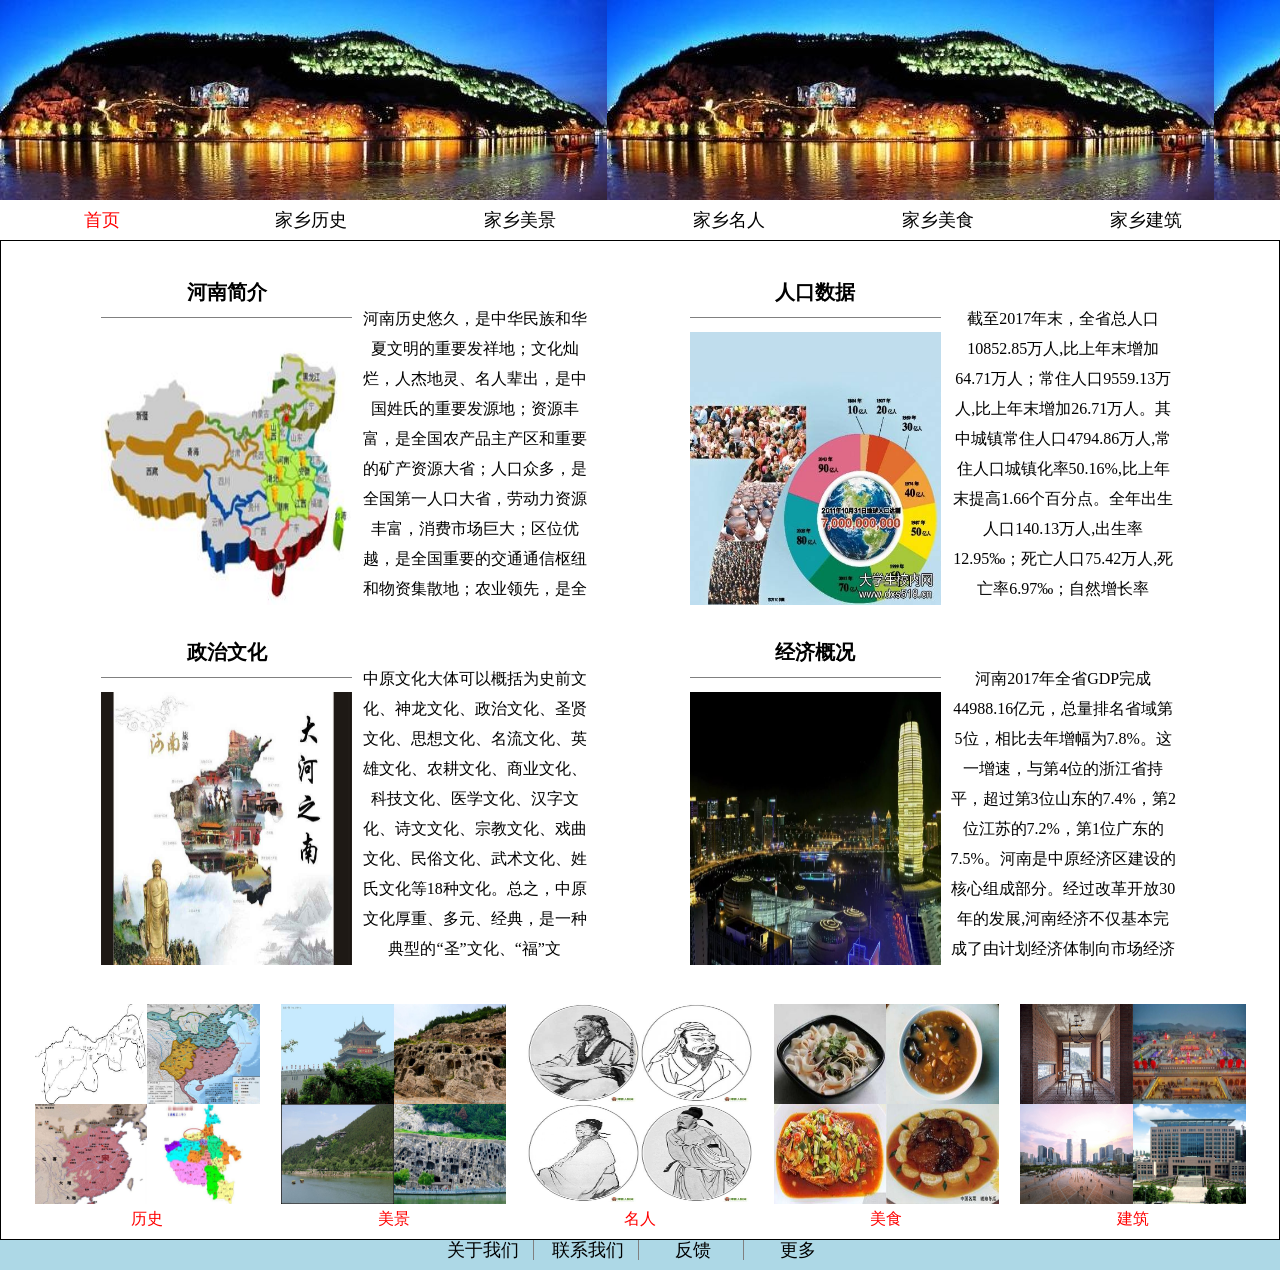
<file: index.html>
<!DOCTYPE html>
<html lang="en">
<head>
	<meta charset="UTF-8">
	<title>我的家乡河南</title>
	<link rel="stylesheet" type="text/css" href="index.css">
</head>
<body>
	<div class="container">
		<div class="header">
			<ul>
				<li><a href="index.html" style="color: red">首页</a></li>
				<li><a href="history.html">家乡历史</a></li>
				<li><a href="scenery.html">家乡美景</a></li>
				<li><a href="famous.html">家乡名人</a></li>
				<li><a href="food.html">家乡美食</a></li>
				<li><a href="build.html">家乡建筑</a></li>
			</ul>
		</div>
		<div class="main">
			<ul class="list">
				<li class="introduce">
					<ul>
						<li>
							<h1>河南简介</h1>
							<img src="image/introduce.jpg" width="50%">
						</li>
						<li>
							<p>河南历史悠久，是中华民族和华夏文明的重要发祥地；文化灿烂，人杰地灵、名人辈出，是中国姓氏的重要发源地；资源丰富，是全国农产品主产区和重要的矿产资源大省；人口众多，是全国第一人口大省，劳动力资源丰富，消费市场巨大；区位优越，是全国重要的交通通信枢纽和物资集散地；农业领先，是全国第一农业大省、第一粮食生产大省、第一粮食转化加工大省；发展较快，经济总量稳居全国第五位；潜力很大，正处于工业化、城镇化加快发展阶段，发展的活力和后劲不断增强。</p>
						</li>
					</ul>
				</li>
				<li class="introduce">
					<ul>
						<li>
							<h1>人口数据</h1>
							<img src="image/pop.jpg">
						</li>
						<li>
							<p>截至2017年末，全省总人口10852.85万人,比上年末增加64.71万人；常住人口9559.13万人,比上年末增加26.71万人。其中城镇常住人口4794.86万人,常住人口城镇化率50.16%,比上年末提高1.66个百分点。全年出生人口140.13万人,出生率12.95‰；死亡人口75.42万人,死亡率6.97‰；自然增长率5.98‰。全年城镇新增就业人员144.21万人,失业人员实现再就业43.98万人,就业困难人员再就业17万人,年末城镇登记失业率2.76%。新增农村劳动力转移就业63万人,年末农村劳动力转移就业总量2939万人,其中省内转移1762万人,省外转移1177万人。</p>
						</li>
					</ul>
				</li>
				<li class="introduce">
					<ul>
						<li>
							<h1>政治文化</h1>
							<img src="image/culture.jpg">
						</li>
						<li>
							<p>中原文化大体可以概括为史前文化、神龙文化、政治文化、圣贤文化、思想文化、名流文化、英雄文化、农耕文化、商业文化、科技文化、医学文化、汉字文 化、诗文文化、宗教文化、戏曲文化、民俗文化、武术文化、姓氏文化等18种文化。总之，中原文化厚重、多元、经典，是一种典型的“圣”文化、“福”文化、“魂”文化。在中国文化方面，100年看上海，1000年看北京，3000年看河南。河南是中华民族的发祥地。河南历史悠久，文化厚重。三皇五帝在这里定都生息，很多历史名人在这里诞生。</p>
						</li>
					</ul>
				</li>
				<li class="introduce">
					<ul>
						<li>
							<h1>经济概况</h1>
							<img src="image/economic.jpeg" width="50%">
						</li>
						<li>
							<p>河南2017年全省GDP完成44988.16亿元，总量排名省域第5位，相比去年增幅为7.8%。这一增速，与第4位的浙江省持平，超过第3位山东的7.4%，第2位江苏的7.2%，第1位广东的7.5%。河南是中原经济区建设的核心组成部分。经过改革开放30年的发展,河南经济不仅基本完成了由计划经济体制向市场经济体制的转变,而且正在实现由以传统农业为经济主体向以新兴工业为经济主体的重大转变。河南已成为中国经济的第五大经济体。在国家中部崛起的宏观经济发展战略指导下,分析河南省的经济发展现状和特点,对更好地把握机遇,实现河南大经济的新腾飞具有重要的现实意义。</p>
						</li>
					</ul>
				</li>
			</ul>
			<ul class="more">
				<li>
					<img src="image/1.jpeg">
					<img src="image/2.jpeg">
					<img src="image/3.jpeg">
					<img src="image/4.jpeg">
					<span>历史</span>
				</li>
				<li>
					<img src="image/2.jpg">
					<img src="image/4.jpg">
					<img src="image/5.jpg">
					<img src="image/9.jpg">
					<span>美景</span>
				</li>
				<li>
					<img src="image/1.gif">
					<img src="image/2.gif">
					<img src="image/3.gif">
					<img src="image/4.gif">
					<span>名人</span>
				</li>
				<li>
					<img src="image/f-1.jpg">
					<img src="image/f-2.jpg">
					<img src="image/f-3.jpg">
					<img src="image/f-4.jpg">
					<span>美食</span>
				</li>
				<li>
					<img src="image/b-1.jpg">
					<img src="image/b-2.jpeg">
					<img src="image/b-7.jpg">
					<img src="image/b-9.jpg">
					<span>建筑</span>
				</li>

			</ul>
		</div>
		<div class="footer">
			<p>
				<a href="javascript::">关于我们</a>
				<a href="javascript::">联系我们</a>
				<a href="javascript::">反馈</a>
				<a href="javascript::" style="border: none">更多</a>
			</p>
		</div>
		
	</div>
</body>
</html>
</file>
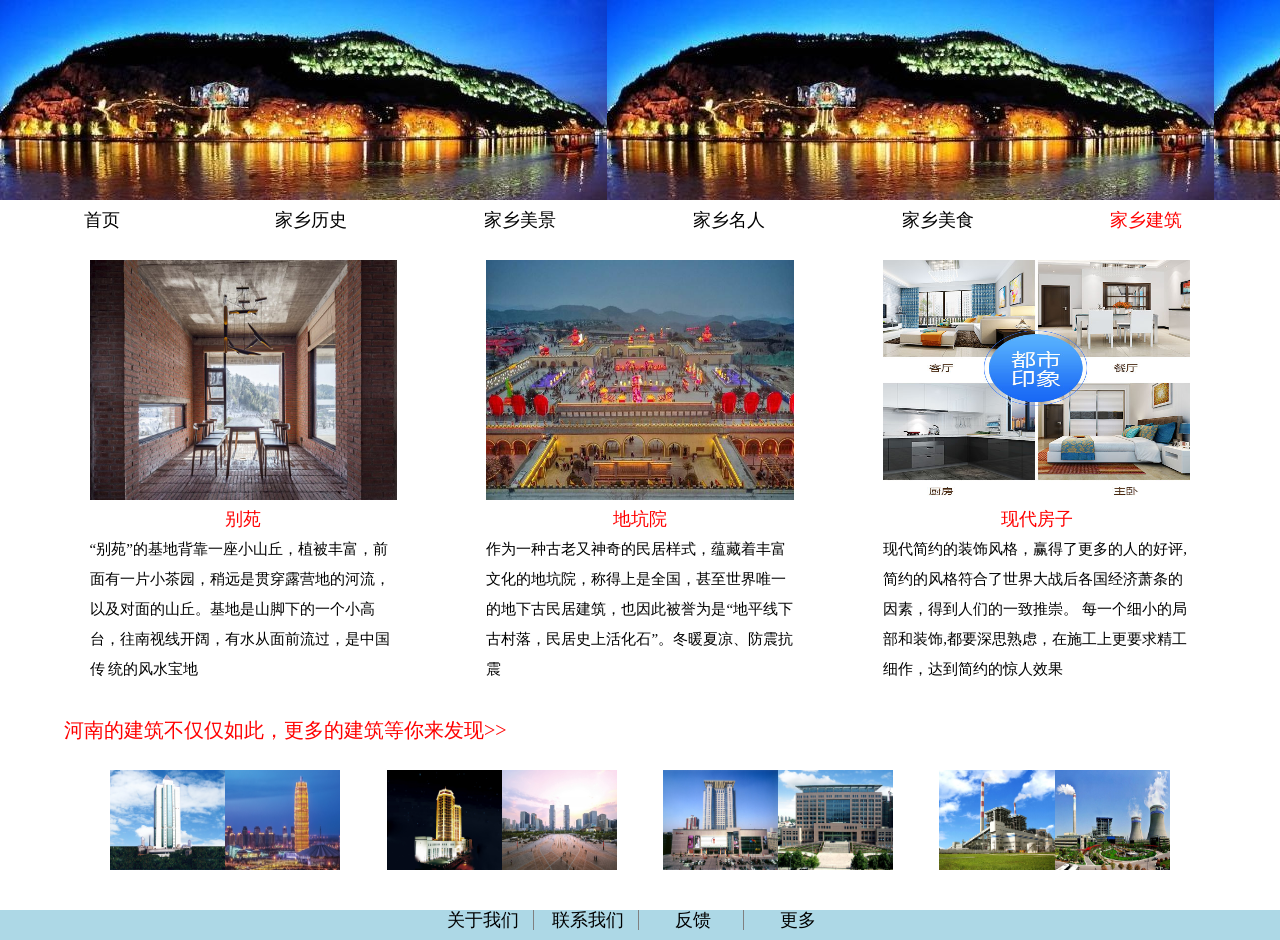
<file: build.html>
<!DOCTYPE html>
<html lang="en">
<head>
	<meta charset="UTF-8">
	<title>家乡建筑</title>
	<link rel="stylesheet" type="text/css" href="index.css">
</head>
<body>
	<div class="container">
		<div class="header">
			<ul>
				<li><a href="index.html" >首页</a></li>
				<li><a href="history.html">家乡历史</a></li>
				<li><a href="scenery.html">家乡美景</a></li>
				<li><a href="famous.html">家乡名人</a></li>
				<li><a href="food.html">家乡美食</a></li>
				<li><a href="build.html"  style="color: red">家乡建筑</a></li>
			</ul>
		</div>
		<div class="build">
			<ul class="process">
				<li>
					<img src="image/b-1.jpg">
					<span>别苑</span>
					<p>“别苑”的基地背靠一座小山丘，植被丰富，前面有一片小茶园，稍远是贯穿露营地的河流，以及对面的山丘。基地是山脚下的一个小高台，往南视线开阔，有水从面前流过，是中国传 统的风水宝地</p>
				</li>
				<li>
					<img src="image/b-2.jpeg">
					<span>地坑院</span>
					<p>作为一种古老又神奇的民居样式，蕴藏着丰富文化的地坑院，称得上是全国，甚至世界唯一的地下古民居建筑，也因此被誉为是“地平线下古村落，民居史上活化石”。冬暖夏凉、防震抗震</p>
				</li>
				<li>
					<img src="image/b-2.jpg">
					<span>现代房子</span>
					<p>现代简约的装饰风格，赢得了更多的人的好评,简约的风格符合了世界大战后各国经济萧条的因素，得到人们的一致推崇。 每一个细小的局部和装饰,都要深思熟虑，在施工上更要求精工细作，达到简约的惊人效果 </p>
				</li>
			</ul>
			<p>河南的建筑不仅仅如此，更多的建筑等你来发现>></p>
			<ul class="modern">
				<li>
					<img src="image/b-4.jpg">
					<img src="image/b-5.jpg">
				</li>
				<li>
					<img src="image/b-6.jpg">
					<img src="image/b-7.jpg">
				</li>
				<li>
					<img src="image/b-8.jpg">
					<img src="image/b-9.jpg">
				</li>
				<li>
					<img src="image/b-10.jpg">
					<img src="image/b-11.jpg">
				</li>
			</ul>
		</div>
		<div class="footer">
			<p>
				<a href="javascript::">关于我们</a>
				<a href="javascript::">联系我们</a>
				<a href="javascript::">反馈</a>
				<a href="javascript::" style="border: none">更多</a>
			</p>
		</div>
		</div>
	
</body>
</html>
</file>
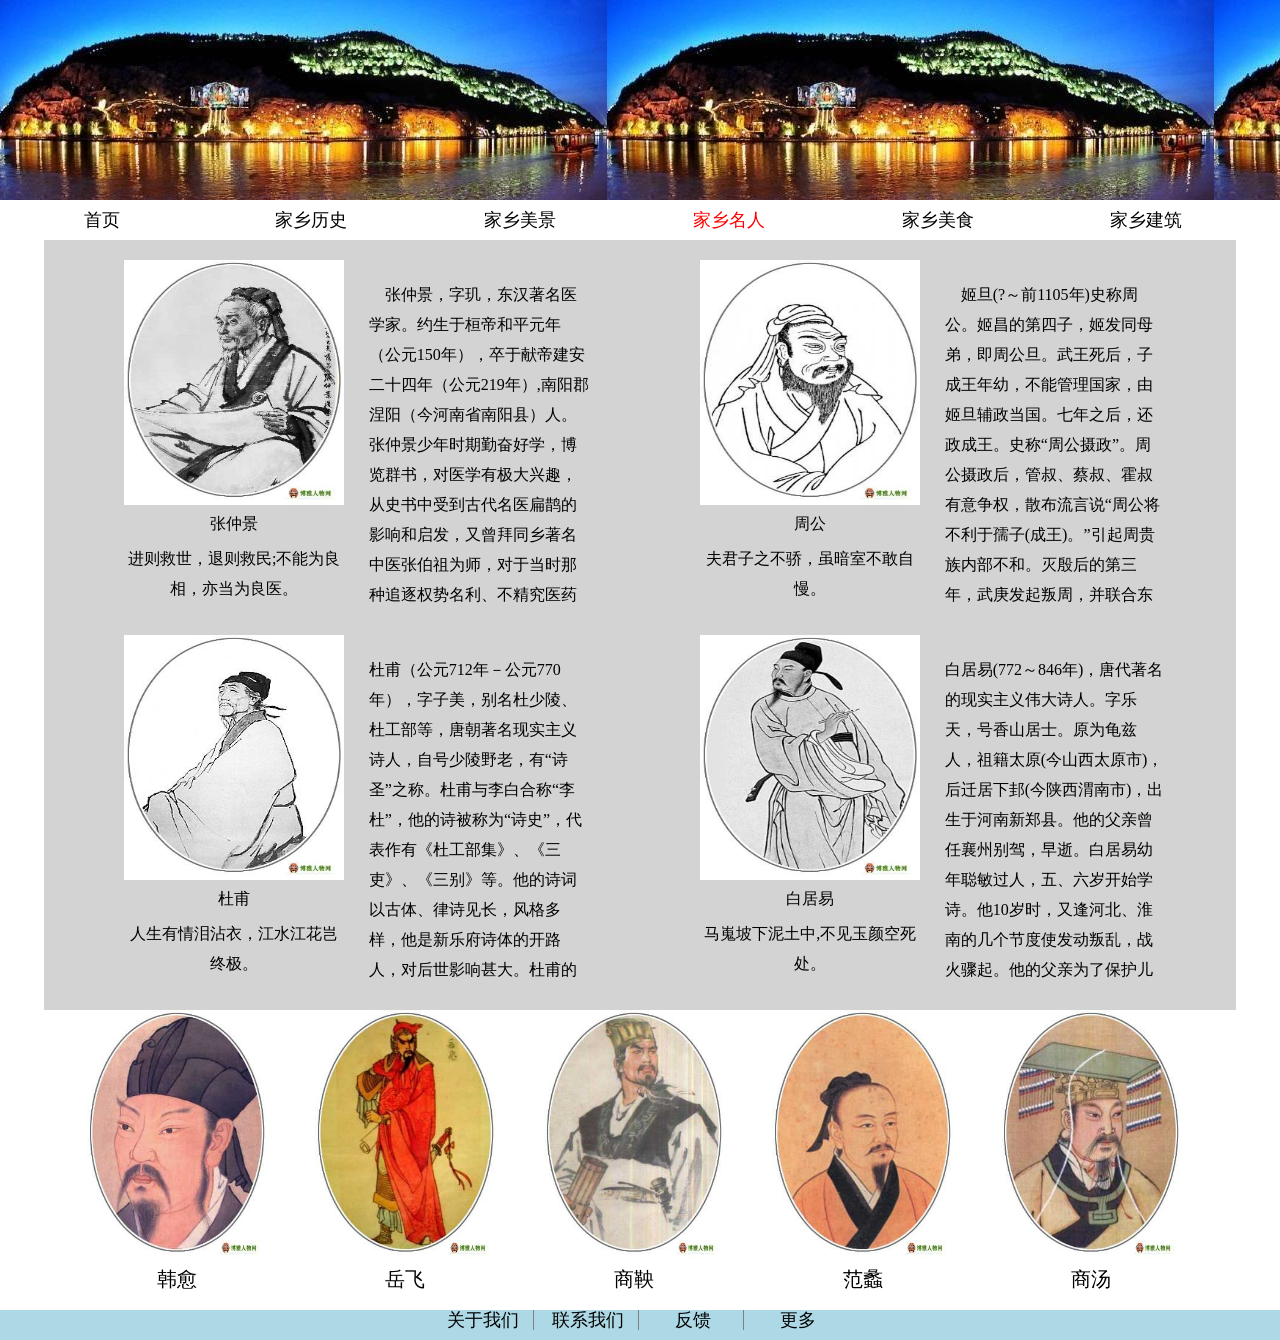
<file: famous.html>
<!DOCTYPE html>
<html lang="en">
<head>
	<meta charset="UTF-8">
	<title>家乡名人</title>
	<link rel="stylesheet" type="text/css" href="index.css">
</head>
<body>
	<div class="container">
		<div class="header">
			<ul>
				<li><a href="index.html" >首页</a></li>
				<li><a href="history.html">家乡历史</a></li>
				<li><a href="scenery.html">家乡美景</a></li>
				<li><a href="famous.html" style="color: red">家乡名人</a></li>
				<li><a href="food.html">家乡美食</a></li>
				<li><a href="build.html">家乡建筑</a></li>
			</ul>
		</div>
		<div class="famous">
			<ul class="flist">
				<li class="fpeople">
					<ul>
						<li>
							<img src="image/1.gif">
							<span>张仲景</span>
							<span>进则救世，退则救民;不能为良相，亦当为良医。</span>
						</li>
						<li><p>　张仲景，字玑，东汉著名医学家。约生于桓帝和平元年（公元150年），卒于献帝建安二十四年（公元219年）,南阳郡涅阳（今河南省南阳县）人。 张仲景少年时期勤奋好学，博览群书，对医学有极大兴趣，从史书中受到古代名医扁鹊的影响和启发，又曾拜同乡著名中医张伯祖为师，对于当时那种追逐权势名利、不精究医药方术的士人极为愤慨，认为有病求助于巫祝迷信者是“降志屈节，钦望巫祝，告穷归天，束手受败”。</p></li>
					</ul>
				</li>
				<li class="fpeople">
					<ul>
						<li>
							<img src="image/2.gif">
							<span>周公</span>
							<span>夫君子之不骄，虽暗室不敢自慢。</span>
						</li>
						<li><p>　姬旦(?～前1105年)史称周公。姬昌的第四子，姬发同母弟，即周公旦。武王死后，子成王年幼，不能管理国家，由姬旦辅政当国。七年之后，还政成王。史称“周公摄政”。周公摄政后，管叔、蔡叔、霍叔有意争权，散布流言说“周公将不利于孺子(成王)。”引起周贵族内部不和。灭殷后的第三年，武庚发起叛周，并联合东方徐夷、奄、蒲姑等东方旧属国发动大规模武装叛乱，面对这样严重局势，周公耐心说服召公奭和诸大臣，作《君奭》，及时解决了周朝统治集团的内部因王位继承的矛盾，然后亲率大军东征。经过三年苦战，终于削平了武庚叛乱，杀武庚，黜三叔，同时攻灭了东夷诸部。经过这次战争，周人才最后完成了灭商的事业。</p></li>
					</ul>
				</li>
				<li class="fpeople">
					<ul>
						<li>
							<img src="image/3.gif">
							<span>杜甫</span>
							<span>人生有情泪沾衣，江水江花岂终极。</span>
						</li>
						<li><p>杜甫（公元712年－公元770年），字子美，别名杜少陵、杜工部等，唐朝著名现实主义诗人，自号少陵野老，有“诗圣”之称。杜甫与李白合称“李杜”，他的诗被称为“诗史”，代表作有《杜工部集》、《三吏》、《三别》等。他的诗词以古体、律诗见长，风格多样，他是新乐府诗体的开路人，对后世影响甚大。杜甫的诗兼备众体，除五古、七古、五律、七律外，还写了不少排律、拗体，运用的艺术手法多种多样，是唐诗思想艺术的集大成者。</p></li>
					</ul>
				</li>
				<li class="fpeople">
					<ul>
						<li>
							<img src="image/4.gif">
							<span>白居易</span>
							<span>马嵬坡下泥土中,不见玉颜空死处。</span>
						</li>
						<li><p>白居易(772～846年)，唐代著名的现实主义伟大诗人。字乐天，号香山居士。原为龟兹人，祖籍太原(今山西太原市)，后迁居下邽(今陕西渭南市)，出生于河南新郑县。他的父亲曾任襄州别驾，早逝。白居易幼年聪敏过人，五、六岁开始学诗。他10岁时，又逢河北、淮南的几个节度使发动叛乱，战火骤起。他的父亲为了保护儿子的安全，将他送到今浙江去避难，他便随母离开家乡，飘泊江南。</p></li>
					</ul>
				</li>
			</ul>
			<ul class="others">
				<li>
					<img src="image/5.gif">
					<span>韩愈</span>
				</li>
				<li>
					<img src="image/6.gif">
					<span>岳飞</span>
				</li>
				<li>
					<img src="image/7.gif">
					<span>商鞅</span>
				</li>
				<li>
					<img src="image/8.gif">
					<span>范蠡</span>
				</li>
				<li>
					<img src="image/9.gif">
					<span>商汤</span>
				</li>
			</ul>
		</div>
		<div class="footer">
			<p>
				<a href="javascript::">关于我们</a>
				<a href="javascript::">联系我们</a>
				<a href="javascript::">反馈</a>
				<a href="javascript::" style="border: none">更多</a>
			</p>
		</div>
	</div>
</body>
</html>
</file>
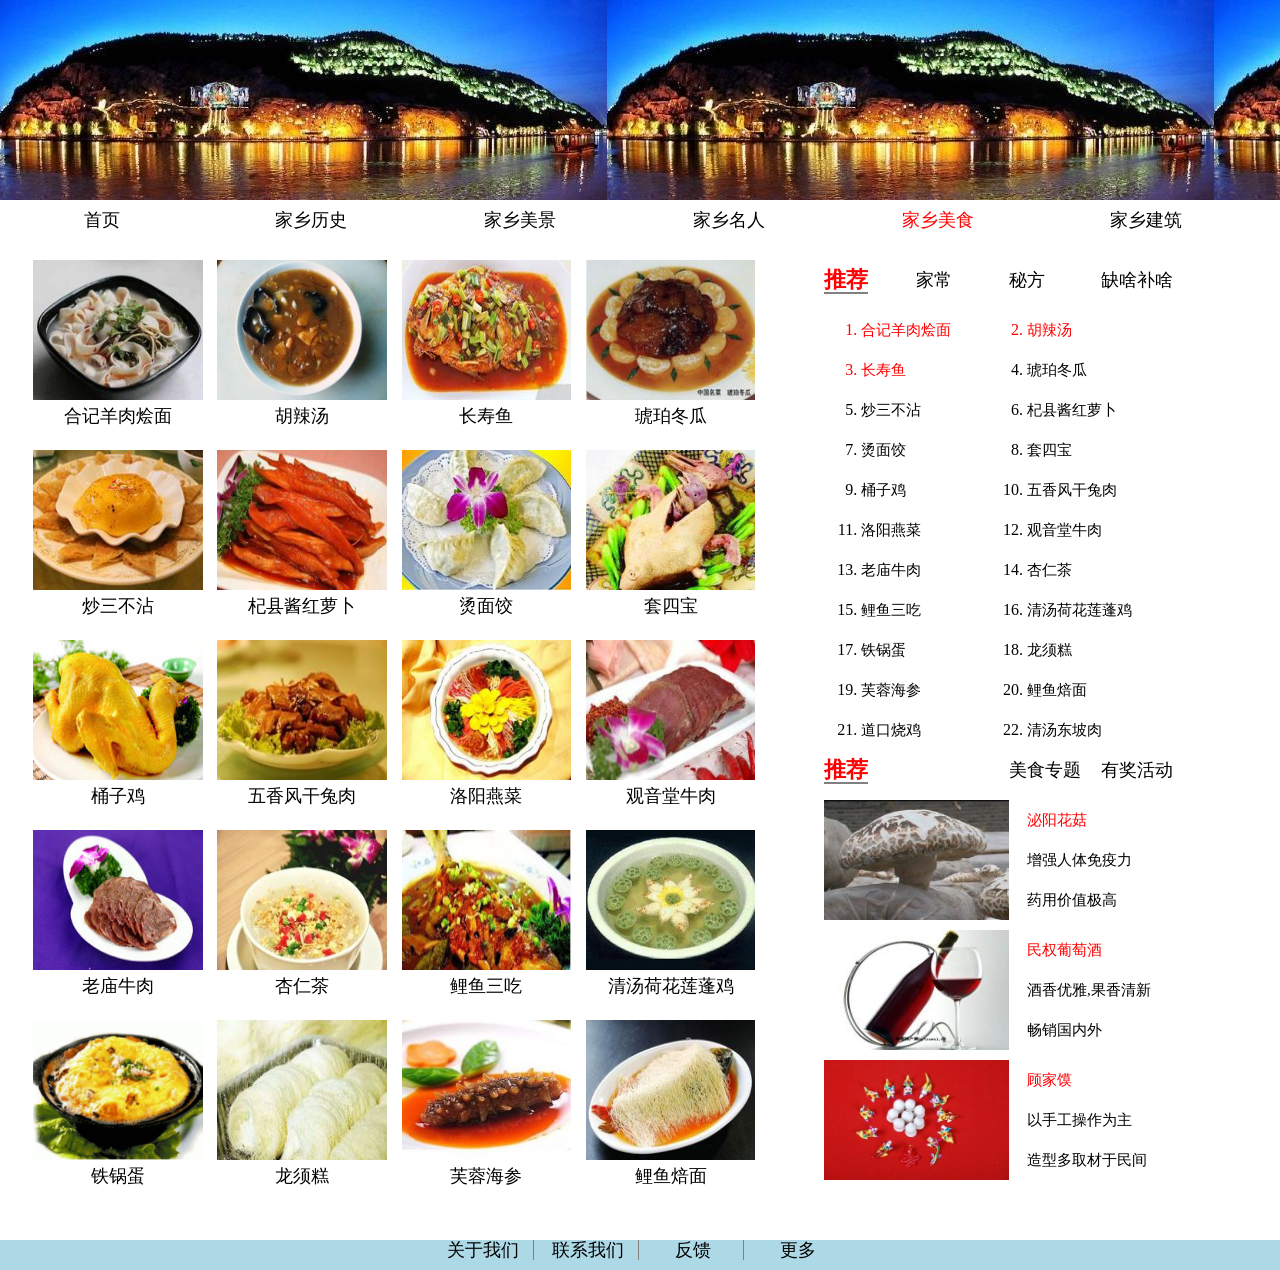
<file: food.html>
<!DOCTYPE html>
<html lang="en">
<head>
	<meta charset="UTF-8">
	<title>家乡美食</title>
	<link rel="stylesheet" type="text/css" href="index.css">
</head>
<body>
	<div class="container">
		<div class="header">
			<ul>
				<li><a href="index.html" >首页</a></li>
				<li><a href="history.html">家乡历史</a></li>
				<li><a href="scenery.html">家乡美景</a></li>
				<li><a href="famous.html">家乡名人</a></li>
				<li><a href="food.html"  style="color: red">家乡美食</a></li>
				<li><a href="build.html">家乡建筑</a></li>
			</ul>
		</div>
		<div class="food">
			<div class="left">
				<ul>
					<li>
						<img src="image/f-1.jpg">
						<a href="javascript::">合记羊肉烩面</a>
					</li>
					<li>
						<img src="image/f-2.jpg">
						<a href="javascript::">胡辣汤</a>
					</li>
					<li>
						<img src="image/f-3.jpg">
						<a href="javascript::">长寿鱼</a>
					</li>
					<li>
						<img src="image/f-4.jpg">
						<a href="javascript::">琥珀冬瓜</a>
					</li>
					<li>
						<img src="image/f-5.jpg">
						<a href="javascript::">炒三不沾</a>
					</li>
					<li>
						<img src="image/f-6.jpg">
						<a href="javascript::">杞县酱红萝卜</a>
					</li>
					<li>
						<img src="image/f-7.jpg">
						<a href="javascript::">烫面饺</a>
					</li>
					<li>
						<img src="image/f-8.jpg">
						<a href="javascript::">套四宝</a>
					</li>
					<li>
						<img src="image/f-9.jpg">
						<a href="javascript::">桶子鸡</a>
					</li>
					<li>
						<img src="image/f-10.jpg">
						<a href="javascript::">五香风干兔肉</a>
					</li>
					<li>
						<img src="image/f-11.jpg">
						<a href="javascript::">洛阳燕菜</a>
					</li>
					<li>
						<img src="image/f-12.jpg">
						<a href="javascript::">观音堂牛肉</a>
					</li>
					<li>
						<img src="image/f-13.jpg">
						<a href="javascript::">老庙牛肉</a>
					</li>
					<li>
						<img src="image/f-14.jpg">
						<a href="javascript::">杏仁茶</a>
					</li>
					<li>
						<img src="image/f-15.jpg">
						<a href="javascript::">鲤鱼三吃</a>
					</li>
					<li>
						<img src="image/f-16.jpg">
						<a href="javascript::">清汤荷花莲蓬鸡</a>
					</li>
					<li>
						<img src="image/f-17.jpg">
						<a href="javascript::">铁锅蛋</a>
					</li>
					<li>
						<img src="image/f-18.jpg">
						<a href="javascript::">龙须糕</a>
					</li>
					<li>
						<img src="image/f-19.jpg">
						<a href="javascript::">芙蓉海参</a>
					</li>
					<li>
						<img src="image/f-20.jpg">
						<a href="javascript::">鲤鱼焙面</a>
					</li>
				</ul>
			</div>
			<div class="right">
				<h1>推荐</h1>
				<a href="javascript::">缺啥补啥</a>
				<a href="javascript::">秘方</a>
				<a href="javascript::">家常</a>
				<ol>
					<li style="color: red"><a href="javascript::" style="color: red">合记羊肉烩面</a></li>
					<li style="color: red"><a href="javascript::" style="color: red"> 胡辣汤</a></li>
					<li style="color: red"><a href="javascript::" style="color: red">长寿鱼</a></li>
					<li><a href="javascript::">琥珀冬瓜</a></li>
					<li><a href="javascript::">炒三不沾</a></li>
					<li><a href="javascript::">杞县酱红萝卜</a></li>
					<li><a href="javascript::">烫面饺</a></li>
					<li><a href="javascript::">套四宝</a></li>
					<li><a href="javascript::">桶子鸡</a></li>
					<li><a href="javascript::">五香风干兔肉</a></li>
					<li><a href="javascript::">洛阳燕菜</a></li>
					<li><a href="javascript::">观音堂牛肉</a></li>
					<li><a href="javascript::">老庙牛肉</a></li>
					<li><a href="javascript::">杏仁茶</a></li>
					<li><a href="javascript::">鲤鱼三吃</a></li>
					<li><a href="javascript::">清汤荷花莲蓬鸡</a></li>
					<li><a href="javascript::">铁锅蛋</a></li>
					<li><a href="javascript::">龙须糕</a></li>
					<li><a href="javascript::">芙蓉海参</a></li>
					<li><a href="javascript::">鲤鱼焙面</a></li>
					<li><a href="javascript::"> 道口烧鸡</a></li>
					<li><a href="javascript::">清汤东坡肉</a></li>
				</ol>
				<h1>推荐</h1>
				<a href="javascript::">有奖活动</a>
				<a href="javascript::">美食专题</a>
				<ul>
					<li>
						<img src="image/f-1.gif">
						<p style="color: red">泌阳花菇</p>
						<p>增强人体免疫力</p>
						<p>药用价值极高</p>
					</li>
					<li>
						<img src="image/f-2.gif">
						<p style="color: red">民权葡萄酒</p>
						<p>酒香优雅,果香清新</p>
						<p>畅销国内外</p>
					</li>
					<li>
						<img src="image/f-3.gif">
						<p style="color: red">顾家馍</p>
						<p>以手工操作为主</p>
						<p>造型多取材于民间</p>
					</li>
				</ul>
			</div>
			
		</div>
		<div class="footer">
			<p>
				<a href="javascript::">关于我们</a>
				<a href="javascript::">联系我们</a>
				<a href="javascript::">反馈</a>
				<a href="javascript::" style="border: none">更多</a>
			</p>
		</div>
	</div>
</body>
</html>
</file>
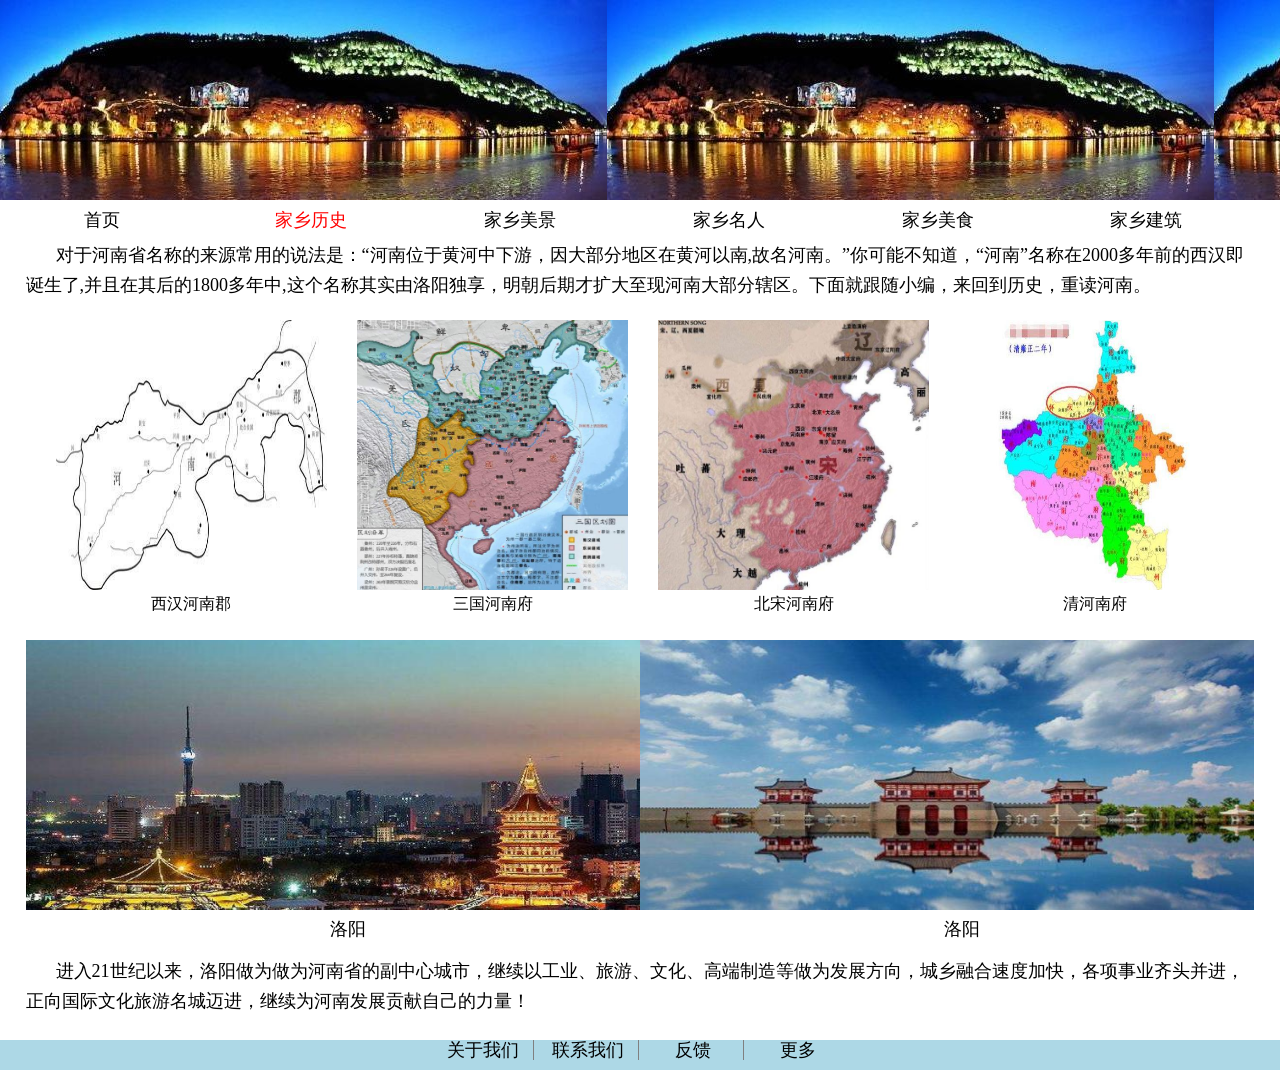
<file: history.html>
<!DOCTYPE html>
<html lang="en">
<head>
	<meta charset="UTF-8">
	<title>家乡历史</title>
	<link rel="stylesheet" type="text/css" href="index.css">
</head>
<body>
	<div class="container">
		<div class="header">
			<ul>
				<li><a href="index.html" >首页</a></li>
				<li><a href="history.html" style="color: red">家乡历史</a></li>
				<li><a href="scenery.html">家乡美景</a></li>
				<li><a href="famous.html">家乡名人</a></li>
				<li><a href="food.html">家乡美食</a></li>
				<li><a href="build.html">家乡建筑</a></li>
			</ul>
		</div>
		<div class="history">
			<p>对于河南省名称的来源常用的说法是：“河南位于黄河中下游，因大部分地区在黄河以南,故名河南。”你可能不知道，“河南”名称在2000多年前的西汉即诞生了,并且在其后的1800多年中,这个名称其实由洛阳独享，明朝后期才扩大至现河南大部分辖区。下面就跟随小编，来回到历史，重读河南。</p>
			<ul class="origin">
				<li>
					<img src="image/1.jpeg">
					<span>西汉河南郡</span>
				</li>
				<li>
					<img src="image/2.jpeg">
					<span>三国河南府</span>
				</li>
				<li>
					<img src="image/3.jpeg">
					<span>北宋河南府</span>
				</li>
				<li>
					<img src="image/4.jpeg">
					<span>清河南府</span>
				</li>
			</ul>
			<ul class="luoyang">
				<li>
					<img src="image/5.jpeg">
					<p>洛阳</p>
				</li>
				<li>
					<img src="image/6.jpeg">
					<p>洛阳</p>
				</li>
			</ul>
			<p>进入21世纪以来，洛阳做为做为河南省的副中心城市，继续以工业、旅游、文化、高端制造等做为发展方向，城乡融合速度加快，各项事业齐头并进，正向国际文化旅游名城迈进，继续为河南发展贡献自己的力量！</p>
			
		</div>
		<div class="footer">
			<p>
				<a href="javascript::">关于我们</a>
				<a href="javascript::">联系我们</a>
				<a href="javascript::">反馈</a>
				<a href="javascript::" style="border: none">更多</a>
			</p>
		</div>
	</div>
</body>
</html>
</file>
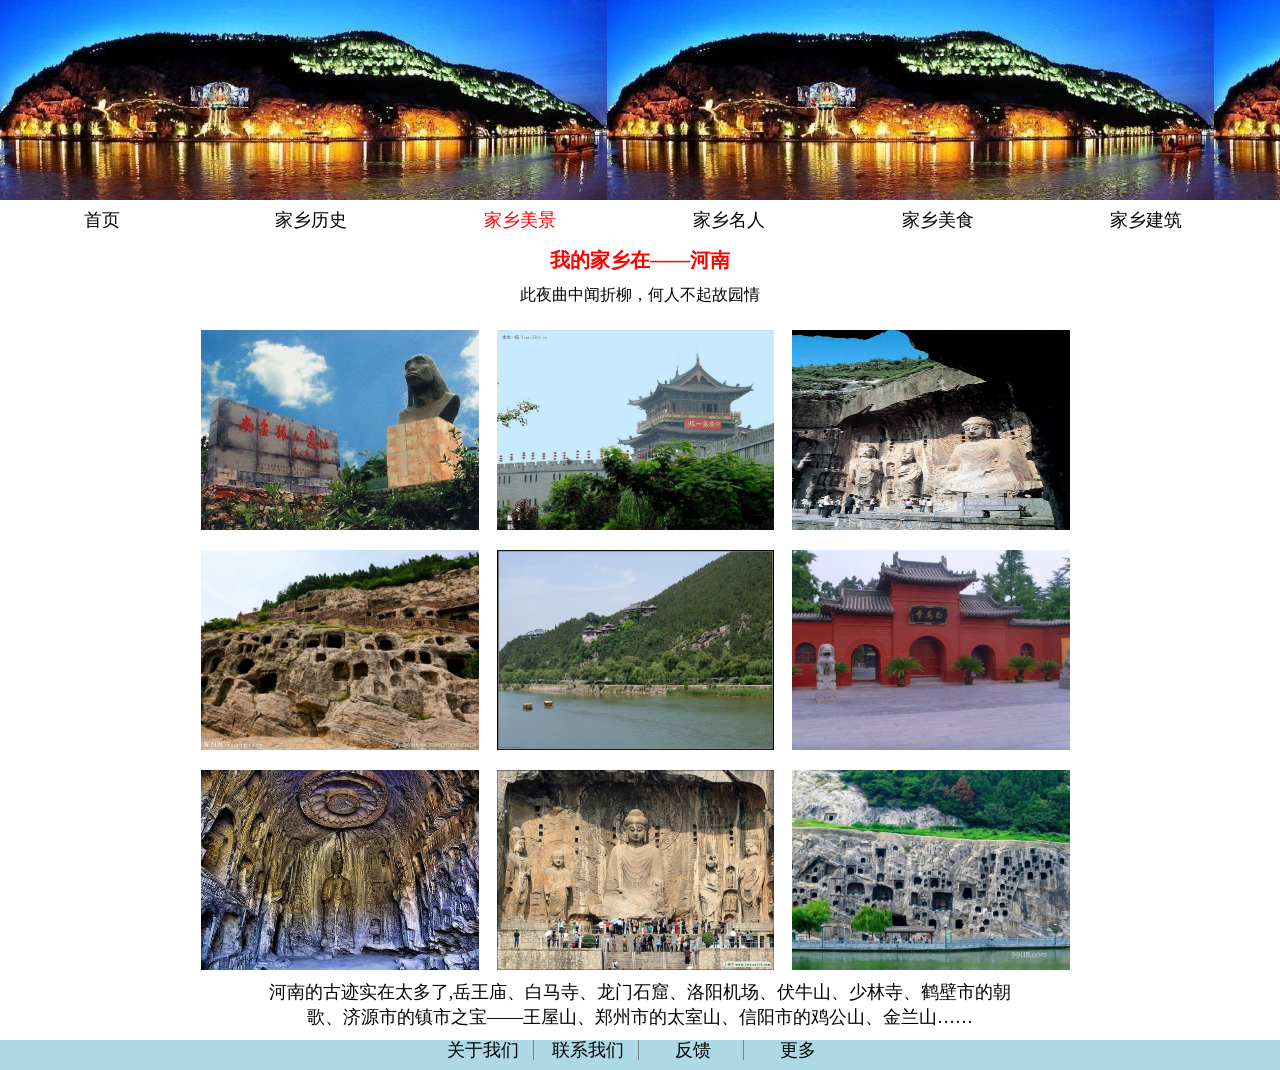
<file: scenery.html>
<!DOCTYPE html>
<html lang="en">
<head>
	<meta charset="UTF-8">
	<title>家乡美景</title>
	<link rel="stylesheet" type="text/css" href="index.css">
</head>
<body>
	<div class="container">
		<div class="header">
			<ul>
				<li><a href="index.html" >首页</a></li>
				<li><a href="history.html">家乡历史</a></li>
				<li><a href="scenery.html" style="color: red">家乡美景</a></li>
				<li><a href="famous.html">家乡名人</a></li>
				<li><a href="food.html">家乡美食</a></li>
				<li><a href="build.html">家乡建筑</a></li>
			</ul>
		</div>
		<div class="scenery">
			<h5>我的家乡在——河南</h5>
			<span>此夜曲中闻折柳，何人不起故园情</span>
			<ul>
				<li><img src="image/1.jpg"></li>
				<li><img src="image/2.jpg"></li>
				<li><img src="image/3.jpg"></li>
				<li><img src="image/4.jpg"></li>
				<li><img src="image/5.jpg"></li>
				<li><img src="image/6.jpg"></li>
				<li><img src="image/7.jpg"></li>
				<li><img src="image/8.jpg"></li>
				<li><img src="image/9.jpg"></li>
			</ul>
			<p>河南的古迹实在太多了,岳王庙、白马寺、龙门石窟、洛阳机场、伏牛山、少林寺、鹤壁市的朝歌、济源市的镇市之宝——王屋山、郑州市的太室山、信阳市的鸡公山、金兰山……</p>
		</div>
		<div class="footer">
			<p>
				<a href="javascript::">关于我们</a>
				<a href="javascript::">联系我们</a>
				<a href="javascript::">反馈</a>
				<a href="javascript::" style="border: none">更多</a>
			</p>
		</div>
	


	</div>
	
</body>
</html>
</file>
<file: index.css>
/*
* @Author: HU
* @Date:   2018-05-23 08:44:29
* @Last Modified by:   HU
* @Last Modified time: 2018-05-25 22:17:51
*/
body{
	width: 100%;
	height: 100%;
	background-image: url('image/bg.jpg');
	margin: 0;
	padding: 0;
}
.container{
	width: 100%;
	position: absolute;
	background-color: #fff;
	top: 200px;
}
.header{
	width: 100%;
	height: 40px;
	background: #fff;
	color: #000;

}
.header ul{
	width: 100%;
	height: 40px;
	margin: 0;
	padding: 0;
	
}
.header li{
	width: 16%;
	line-height: 40px;
	display: inline-block;
	position: relative;
	text-align: center;
	list-style: none;
}
a{
	color: #000;
	font-size: 18px;
	text-decoration: none;
}
a:hover{
	color: red;
}
.main{
	width: 100%;
	height: 1000px;
	box-sizing:border-box;
	border: 1px solid #000;
	text-align: center;
}
.list{
	width: 98%;
	height: 700px;
	margin: 0;
	padding: 1%;
	list-style: none;
	position: relative;
}
.introduce{
	width: 40%;
	height: 350px;
	float: left;
	padding-left: 7%;
	position: relative;
	margin-bottom: 10px;
}
.introduce ul{
	width: 100%;
	height: 100%;
	list-style: none;
	margin: 0;
	padding: 0;
}
.introduce ul li{
	width: 50%;
	height: 100%;
	float: left;
	position: relative;
}
h1{
	width: 100%;
	line-height: 50px;
	font-size: 20px;
	border-bottom: 1px solid grey;
}
.main img{
	width: 100%;
	height: 78%;
	
}
.main p{
	width: 90%;
	height: 300px;
	margin:50px 6% 0 4%;
	line-height: 30px;
	overflow: hidden;
	position: relative;
	vertical-align: middle;
}
.more{
	width: 98%;
	height: 300px;
	list-style: none;
	margin: 0 auto;
	padding: 0;
}
.more li{
	width: 18%;
	height: 230px;
	margin-left: 1.67%;
	margin-top: 30px;
	float: left;
}
.more li img{
	width: 50%;
	height: 100px;
	float: left;
}
.more li span{
	width: 100%;
	height: 30px;
	line-height: 30px;
	color: red;
	display: inline-block;
}
.footer{
	width: 100%;
	height: 30px;
	background: lightblue;
	color: #000;
	text-align: center;
}
.footer p{
	width: 100%;
	height: 30px;
	margin: 0;
	padding: 0;
	position: absolute
}
.footer  a{
	width: 100px;
	height: 20px;
	line-height: 20px;
	display: inline-block;
	border-right: 1px solid grey;
	vertical-align: middle;
}

/* history */
.history{
	width: 100%;
	height:800px;
	position: relative;
}
.history p{
	width: 96%;
	height: 60px;
	line-height: 30px;
	margin: 0px 2% 0px 2%;
	font-size: 18px;
	text-indent: 30px;
}
.origin,.luoyang{
	width: 96%;
	height: 300px;
	margin-top: 20px;
	padding: 0 2% 0 2%;
	list-style: none;
	text-align: center;
}
.origin li{
	width: 22%;
	height: 300px;
	float: left;
	padding-left: 2.5%;
	position: relative;
}
.history img{
	width: 100%;
	height:270px;
	position: relative;
}
.origin span{
	width: 100%;
	height: 30px;	
}
.luoyang li{
	width: 50%;
	height: 300px;
	float: left;
	position: relative;
}

/* scenery */
.scenery{
	width: 100%;
	height: 800px;
	position: relative;
	text-align: center;
}
.scenery h5{
	width: 100%;
	height: 40px;
	line-height: 40px;
	margin: 0;
	padding: 0;
	color: red;
	font-size: 20px;
}
.scenery span{
	width: 100%;
	line-height: 30px;
	height: 30px;
}
.scenery ul{
	width: 70%;
	height: 670px;
	margin: 0 auto;
	position: relative;
	list-style: none;
	padding: 0;
}
.scenery ul li{
	width: 31%;
	height: 200px;
	float: left;
	margin: 20px 1% 0 1%;
}
.scenery ul li img{
	width: 100%;
	height: 100%;
	margin: 0 auto;
}
.scenery p{
	width: 60%;
	height: 50px;
	line-height: 25px;
	font-size: 18px;
	margin: 0 auto;
}

/* famous */
.famous{
	width: 100%;
	height:1070px;
	
}
.flist{
	width: 90%;
	height: 750px;
	list-style: none;
	margin: 0 auto;
	padding-top: 20px;
	background:lightgrey;
}
.fpeople{
	width: 50%;
	height: 350px;
	float: left;
	position: relative;
	margin-bottom: 25px;
}
.fpeople ul{
	width:85%;
	height:350px;
	list-style: none;

}
.fpeople ul li{
	width: 45%;
	height:350px;
	float: left;
	padding-right: 5%;

}
.fpeople img{
	width: 100%;
	height: 70%;
}
.fpeople span{
	text-align: center;
	display: block;
	width: 100%;
	height: 10%;
	line-height:30px;
}
.fpeople p{
	width: 100%;
	height: 330px;
	line-height: 30px;
	overflow: hidden;
	margin: 0;
	padding-top: 20px;
}
.others{
	width: 94%;
	height: 280px;
	list-style: none;
	margin:0 3% 0 3%;
	padding: 0;
}
.others li{
	width: 15%;
	height: 280px;
	float: left;
	padding-left: 4%;
}
.others li img{
	width: 100%;
	height: 250px;
}
.others li span{
	display: block;
	width: 100%;
	height: 30px;
	line-height: 30px;
	text-align: center;
	font-size: 20px;
}
/* food */
.food{
	width: 96%;
	height: 1000px;
	margin: 0 auto;
}
.left{
	width: 60%;
	height: 950px;
	float: left;
	margin-top: 10px;
}
.left ul{
	width:100%;
	height: 950px;
	list-style: none;
	padding: 0;
	margin: 0;
	position: relative;
}
.left ul li{
	width: 23%;
	height: 170px;
	margin: 10px 1% 10px 1%;
	float: left;
	text-align: center;
}
.left ul li img{
	width: 100%;
	height: 140px;
}
.left ul li span{
	width: 100%;
	height: 30px;
	line-height: 30px;
	font-size: 18px;
}
.right{
	width: 30%;
	height: 940px;
	margin-left: 5%;
	margin-top: 20px;
	float: left;
}
.right h1{
	width: 100%;
	height: 40px;
	line-height:40px;
	border-bottom: 2px solid grey;
	font-size: 22px;
	color: red;
	display: inline;
}
.right a{
	width: 25%;
	height: 40px;
	line-height: 40px;
	float: right;
}
.right ol{
	width: 90%;
	height: 440px;
	margin: 0;
	margin-top: 10px;
	padding-left: 10%;
}
.right ol li{
	width: 50%;
	height: 40px;
	line-height: 40px;
	float: left;
}
.right ol li a{
	width: 100%;
	height: 40px;
	line-height: 40px;
	font-size: 15px;
}
.right ul{
	width: 100%;
	height: 400px;
	margin: 0;
	padding: 0;
	list-style: none;
}
.right ul li{
	width: 100%;
	height: 120px;
	padding-top: 10px;
}
.right ul li img{
	width: 50%;
	height: 100%;
	float: left;
}
.right ul li p{
	width: 45%;
	height: 40px;
	margin: 0;
	padding: 0;
	margin-left: 5%;
	line-height: 40px;
	font-size: 15px;
	float: left;
}
/* build */
.build{
	width: 100%;
	height: 650px;
}
.process{
	width: 100%;
	height: 450px;
	margin: 0;
	padding: 0;
	margin-top: 20px;
	list-style: none;
}
.process li{
	width: 24%;
	height: 450px;
	margin-left: 7%;
	float: left;
}
.process li img{
	width: 100%;
	height: 240px;

}
.process li span{
	display: block;
	width: 100%;
	height: 30px;
	line-height: 30px;
	text-align: center;
	font-size: 18px;
	color: red;

}
.process li p{
	width: 100%;
	height: 150px;
	line-height: 30px;
	margin: 0;
	padding: 0;
	font-size: 15px;
	color: #000;
}
.build p{
	width: 90%;
	height: 40px;
	line-height: 40px;
	margin: 0 auto;
	color: red;
	font-size: 20px;
}
.modern{
	width: 90%;
	height: 100px;
	margin: 0 auto;
	padding: 0;
	margin-top: 20px;
	list-style: none;
}
.modern li{
	width: 20%;
	height: 100px;
	margin-left: 4%;
	float: left;
}
.modern li img{
	width: 50%;
	height: 100px;
	float: left;
}
</file>
